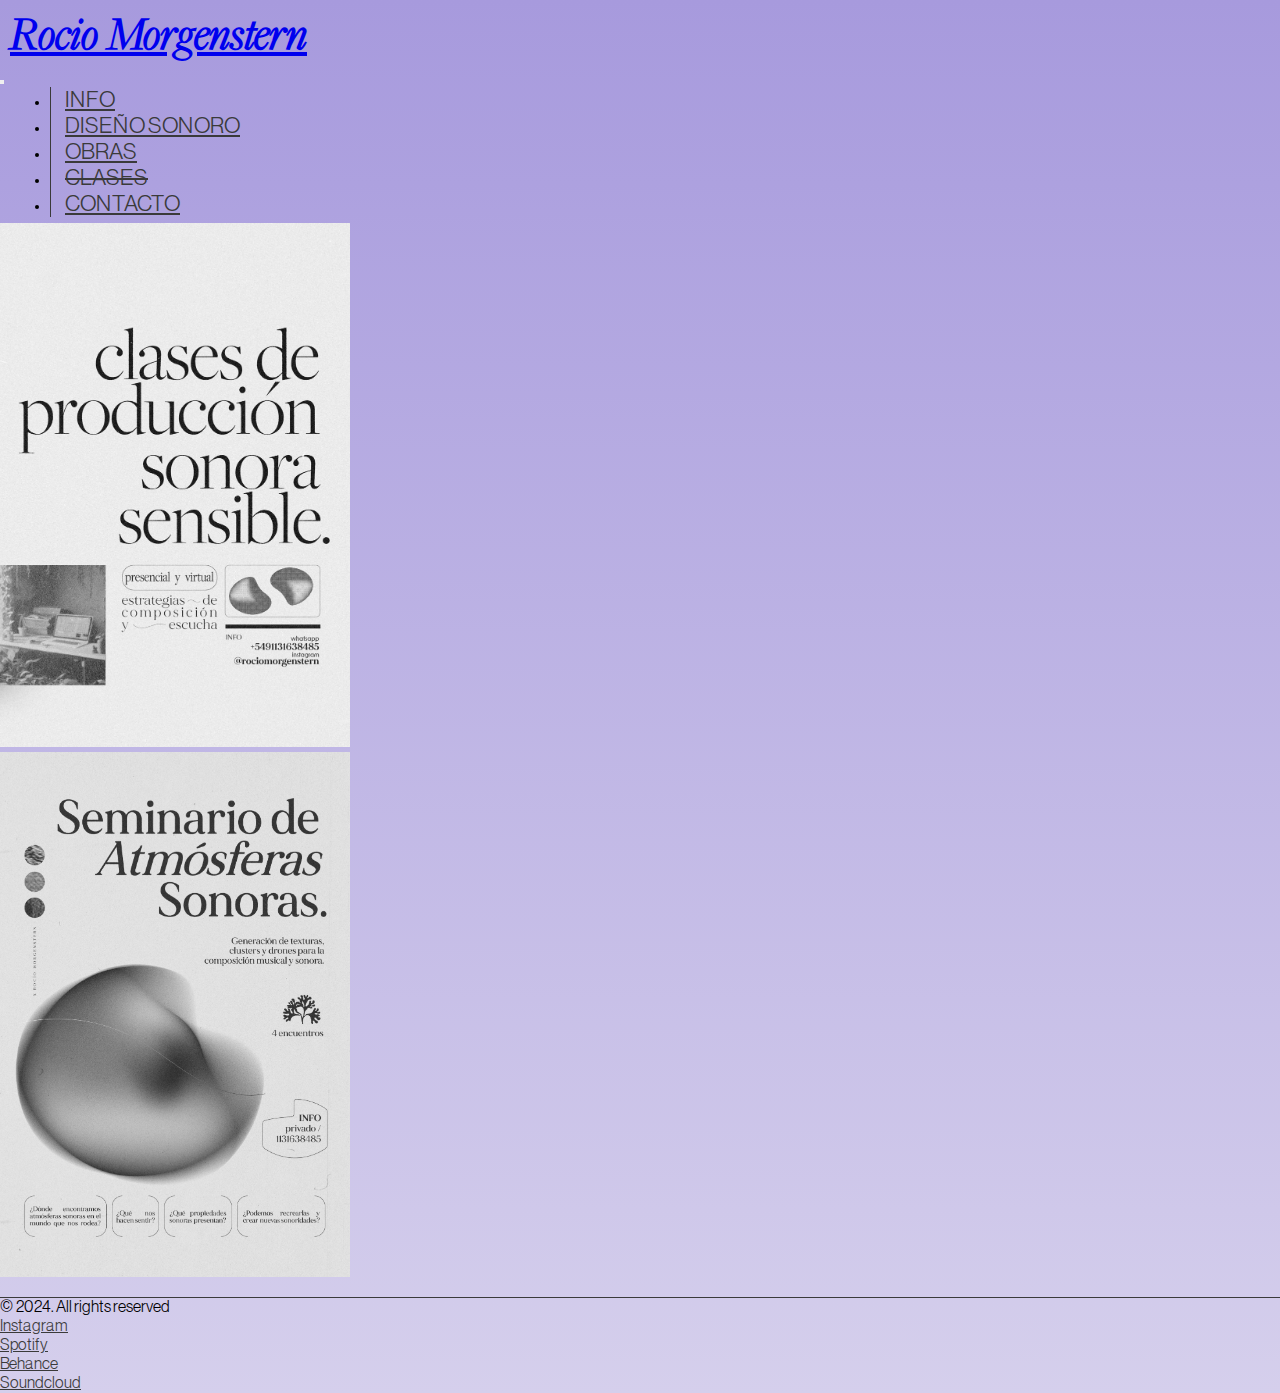
<file: html/clases.html>
<!DOCTYPE html>
<html lang="en">

<head>
    <meta charset="UTF-8">
    <meta name="viewport" content="width=device-width, initial-scale=1.0">
    <meta name="description"
        content="Clases virtuales, presenciales y seminarios grupales disponibles para tu aprendizaje">
    <title>Rocio Morgenstern - Clases</title>
    <link href="https://cdn.jsdelivr.net/npm/bootstrap@5.3.2/dist/css/bootstrap.min.css" rel="stylesheet"
        integrity="sha384-T3c6CoIi6uLrA9TneNEoa7RxnatzjcDSCmG1MXxSR1GAsXEV/Dwwykc2MPK8M2HN" crossorigin="anonymous">
    <link rel="stylesheet" href="../css/estilo.css">
    <link href="https://unpkg.com/aos@2.3.1/dist/aos.css" rel="stylesheet">
</head>


<body class="container-fluid fondoClases">

    <header class="navbar navbar-expand-lg navbar-transparent bg-transparent">
        <div class="container-fluid">
            <a class="navbar-brand " href="../index.html">
                <h1 class="nombreInicio">Rocio Morgenstern</h1>
            </a>
            <button class="navbar-toggler border-0" type="button" data-bs-toggle="collapse" data-bs-target="#navbarNav"
                aria-controls="navbarNav" aria-expanded="false" aria-label="Toggle navigation">
                <span class="navbar-toggler-icon"></span>
            </button>
            <nav class="collapse navbar-collapse" id="navbarNav">
                <ul class="navbar-nav ms-auto menuNav">
                    <li class="nav-item categoriaItem ">
                        <a class="nav-link" href="info.html">INFO</a>
                    </li>
                    <li class="nav-item categoriaItem">
                        <a class="nav-link" href="diseno-sonoro.html">DISEÑO SONORO</a>
                    </li>
                    <li class="nav-item categoriaItem">
                        <a class="nav-link" href="obras.html">OBRAS</a>
                    </li>
                    <li class="nav-item categoriaItem">
                        <a class="nav-link  subrayadoSeccion" href="clases.html">CLASES</a>
                    </li>
                    <li class="nav-item categoriaItem">
                        <a class="nav-link " href="contacto.html">CONTACTO</a>
                    </li>
                </ul>
            </nav>
        </div>
    </header>

    <div class="container-fluid contenedorClases d-flex justify-content-center text-center  my-xl-2 my-lg-3 my-md-0 "
        style="max-width: 800px; " data-aos="zoom-in" data-aos-duration="2000">
        <div class="row">
            <div class=" col-xl-6 col-lg-6 col-md-6 col-sm-12 col-xs-12">
                <img src="../img/clasesbyn.jpg" class="img-fluid  rounded imagenClase" style="max-width: 350px;"
                    alt="flyer clases">
            </div>
            <div class="col-xl-6 col-lg-6 col-md-6 col-sm-12 col-xs-12">
                <img src="../img/seminariosbyn.jpg" class="img-fluid  rounded  imagenSeminario"
                    style="max-width: 350px;" alt="flyer seminarios">
            </div>
        </div>
    </div>

    <div class="container-fluid contenedorFooter mt-4 mb-2 pt-2 px-2">
        <footer
            class="d-flex  justify-content-md-between align-items-center justify-content-sm-center justify-content-center  ">
            <p class="col-xl-4 col-lg-4 col-md-4 d-none d-md-block mb-0 text-body-secondary text-start ">&copy; 2024.
                All rights reserved</p>
            <ul
                class="nav col-xl-6 col-lg-8 col-md-8 col-sm-10 justify-content-md-end justify-content-evenly text-center socialesNav">
                <li class="nav-item col-xl-2 col-lg-2 col-md-3 col-sm-3 col-6"><a target="_blank"
                        href="https://www.instagram.com/rociomorgenstern/"
                        class="nav-link px-3 text-body-secondary">Instagram</a></li>
                <li class="nav-item col-xl-2 col-lg-2 col-md-3 col-sm-3 col-6"><a target="_blank"
                        href="https://open.spotify.com/intl-es/artist/4IBID5CCyhQzmB9OEJMZMD?si=6RLEErEqRCuz6RQR8qgGMw"
                        class="nav-link px-3 text-body-secondary">Spotify</a></li>
                <li class="nav-item col-xl-2 col-lg-2 col-md-3 col-sm-3 col-6"><a target="_blank"
                        href="https://www.behance.net/rociomorgen1"
                        class="nav-link px-3 text-body-secondary">Behance</a></li>
                <li class="nav-item col-xl-2 col-lg-2 col-md-3 col-sm-3 col-6"><a target="_blank"
                        href="https://soundcloud.com/rociomorgenstern"
                        class="nav-link px-3 text-body-secondary">Soundcloud</a></li>
            </ul>
        </footer>
    </div>

    <script src="https://unpkg.com/aos@2.3.1/dist/aos.js"></script>
    <script>
        AOS.init();
    </script>

    <script src="https://cdn.jsdelivr.net/npm/bootstrap@5.3.2/dist/js/bootstrap.bundle.min.js"
        integrity="sha384-C6RzsynM9kWDrMNeT87bh95OGNyZPhcTNXj1NW7RuBCsyN/o0jlpcV8Qyq46cDfL" crossorigin="anonymous">
    </script>

</body>

</html>
</file>
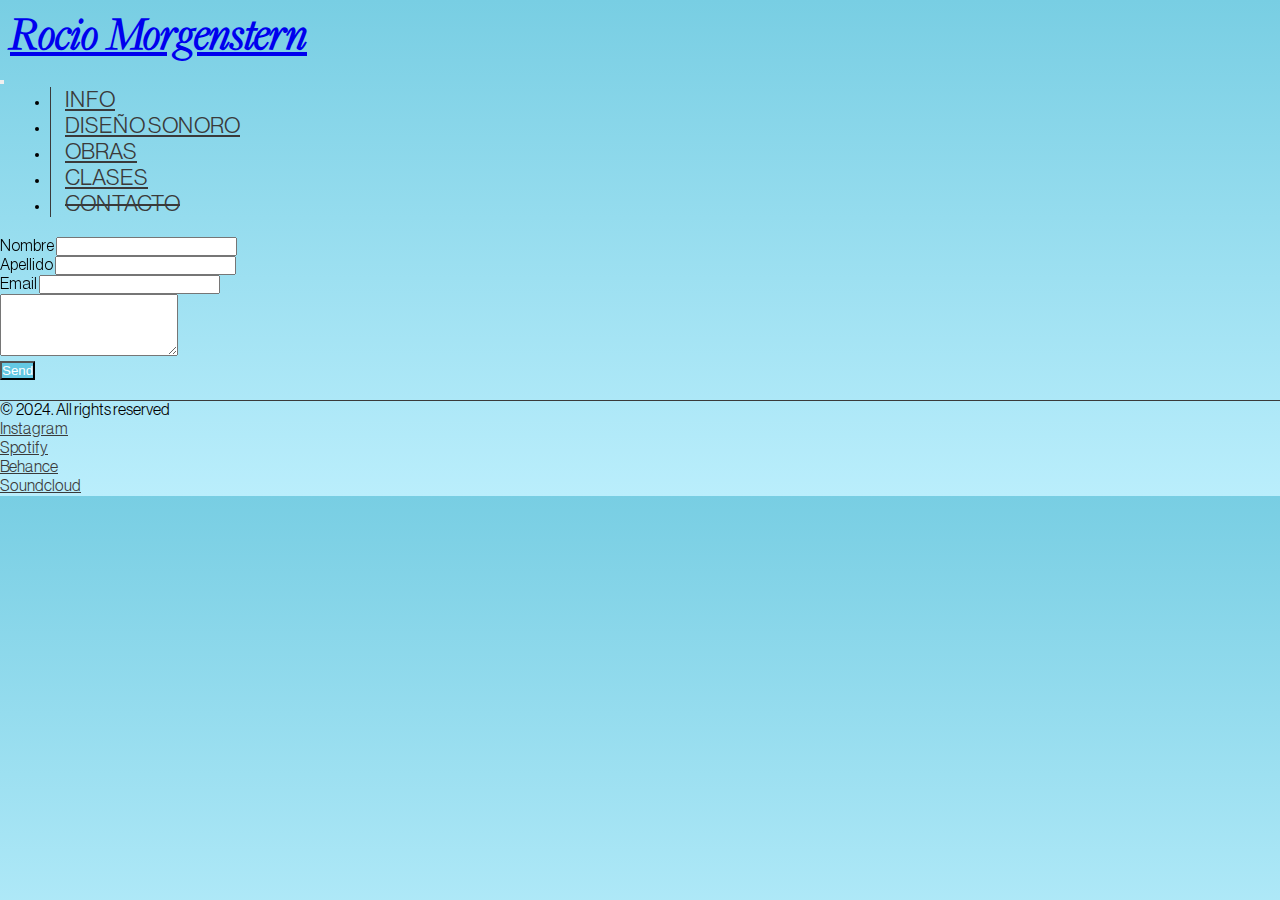
<file: html/contacto.html>
<!DOCTYPE html>
<html lang="en">

<head>
    <meta charset="UTF-8">
    <meta name="viewport" content="width=device-width, initial-scale=1.0">
    <meta name="description" content="Contacto para consultas y colaboraciones en diseño sonoro">
    <title>Rocio Morgenstern - Contacto</title>
    <link href="https://cdn.jsdelivr.net/npm/bootstrap@5.3.2/dist/css/bootstrap.min.css" rel="stylesheet"
        integrity="sha384-T3c6CoIi6uLrA9TneNEoa7RxnatzjcDSCmG1MXxSR1GAsXEV/Dwwykc2MPK8M2HN" crossorigin="anonymous">
    <link rel="stylesheet" href="../css/estilo.css">
    <link href="https://unpkg.com/aos@2.3.1/dist/aos.css" rel="stylesheet">
</head>


<body class="container-fluid fondoContacto">

    <header class="navbar navbar-expand-lg navbar-transparent bg-transparent">
        <div class="container-fluid">
            <a class="navbar-brand " href="../index.html">
                <h1 class="nombreInicio">Rocio Morgenstern</h1>
            </a>
            <button class="navbar-toggler border-0" type="button" data-bs-toggle="collapse" data-bs-target="#navbarNav"
                aria-controls="navbarNav" aria-expanded="false" aria-label="Toggle navigation">
                <span class="navbar-toggler-icon"></span>
            </button>
            <nav class="collapse navbar-collapse" id="navbarNav">
                <ul class="navbar-nav ms-auto menuNav">
                    <li class="nav-item categoriaItem ">
                        <a class="nav-link " href="info.html">INFO</a>
                    </li>
                    <li class="nav-item categoriaItem">
                        <a class="nav-link" href="diseno-sonoro.html">DISEÑO SONORO</a>
                    </li>
                    <li class="nav-item categoriaItem">
                        <a class="nav-link" href="obras.html">OBRAS</a>
                    </li>
                    <li class="nav-item categoriaItem">
                        <a class="nav-link " href="clases.html">CLASES</a>
                    </li>
                    <li class="nav-item categoriaItem">
                        <a class="nav-link subrayadoSeccion" href="contacto.html">CONTACTO</a>
                    </li>
                </ul>
            </nav>
        </div>
    </header>


    <main class="container-fluid contenedorContacto mx-auto mt-1 px-4" style=" max-width: 500px;" data-aos="zoom-in"
        data-aos-duration="1500">
        <div class="mb-2">
            <label for="exampleFormControlInput1" class="form-label fs-4">Nombre</label>
            <input type="email" class="form-control fs-5" id="exampleFormControlInput1" placeholder="">
        </div>
        <div class="mb-2">
            <label for="exampleFormControlInput1" class="form-label fs-4">Apellido</label>
            <input type="email" class="form-control fs-5" id="exampleFormControlInput1" placeholder="">
        </div>
        <div class="mb-2">
            <label for="exampleFormControlInput1" class="form-label fs-4">Email</label>
            <input type="email" class="form-control fs-5" id="exampleFormControlInput1" placeholder="">
        </div>
        <div class="mt-4">
            <label for="exampleFormControlTextarea1" class="form-label fs-4"></label>
            <textarea class="form-control form-control-sm fs-5" id="exampleFormControlTextarea1" rows="4"></textarea>
        </div>
        <div class="d-flex justify-content-end mt-4">
            <button type="button" class="btn btnEnviar ">Send</button>
        </div>
    </main>


    <div class="container-fluid contenedorFooter mt-4 mb-2 pt-2 px-2">
        <footer
            class="d-flex  justify-content-md-between align-items-center justify-content-sm-center justify-content-center  ">
            <p class="col-xl-4 col-lg-4 col-md-4 d-none d-md-block mb-0 text-body-secondary text-start ">&copy; 2024.
                All rights reserved</p>
            <ul
                class="nav col-xl-6 col-lg-8 col-md-8 col-sm-10 justify-content-md-end justify-content-evenly text-center socialesNav">
                <li class="nav-item col-xl-2 col-lg-2 col-md-3 col-sm-3 col-6"><a target="_blank"
                        href="https://www.instagram.com/rociomorgenstern/"
                        class="nav-link px-3 text-body-secondary">Instagram</a></li>
                <li class="nav-item col-xl-2 col-lg-2 col-md-3 col-sm-3 col-6"><a target="_blank"
                        href="https://open.spotify.com/intl-es/artist/4IBID5CCyhQzmB9OEJMZMD?si=6RLEErEqRCuz6RQR8qgGMw"
                        class="nav-link px-3 text-body-secondary">Spotify</a></li>
                <li class="nav-item col-xl-2 col-lg-2 col-md-3 col-sm-3 col-6"><a target="_blank"
                        href="https://www.behance.net/rociomorgen1"
                        class="nav-link px-3 text-body-secondary">Behance</a></li>
                <li class="nav-item col-xl-2 col-lg-2 col-md-3 col-sm-3 col-6"><a target="_blank"
                        href="https://soundcloud.com/rociomorgenstern"
                        class="nav-link px-3 text-body-secondary">Soundcloud</a></li>
            </ul>
        </footer>
    </div>

    <script src="https://unpkg.com/aos@2.3.1/dist/aos.js"></script>
    <script>
        AOS.init();
    </script>


    <script src="https://cdn.jsdelivr.net/npm/bootstrap@5.3.2/dist/js/bootstrap.bundle.min.js"
        integrity="sha384-C6RzsynM9kWDrMNeT87bh95OGNyZPhcTNXj1NW7RuBCsyN/o0jlpcV8Qyq46cDfL" crossorigin="anonymous">
    </script>

</body>

</html>
</file>
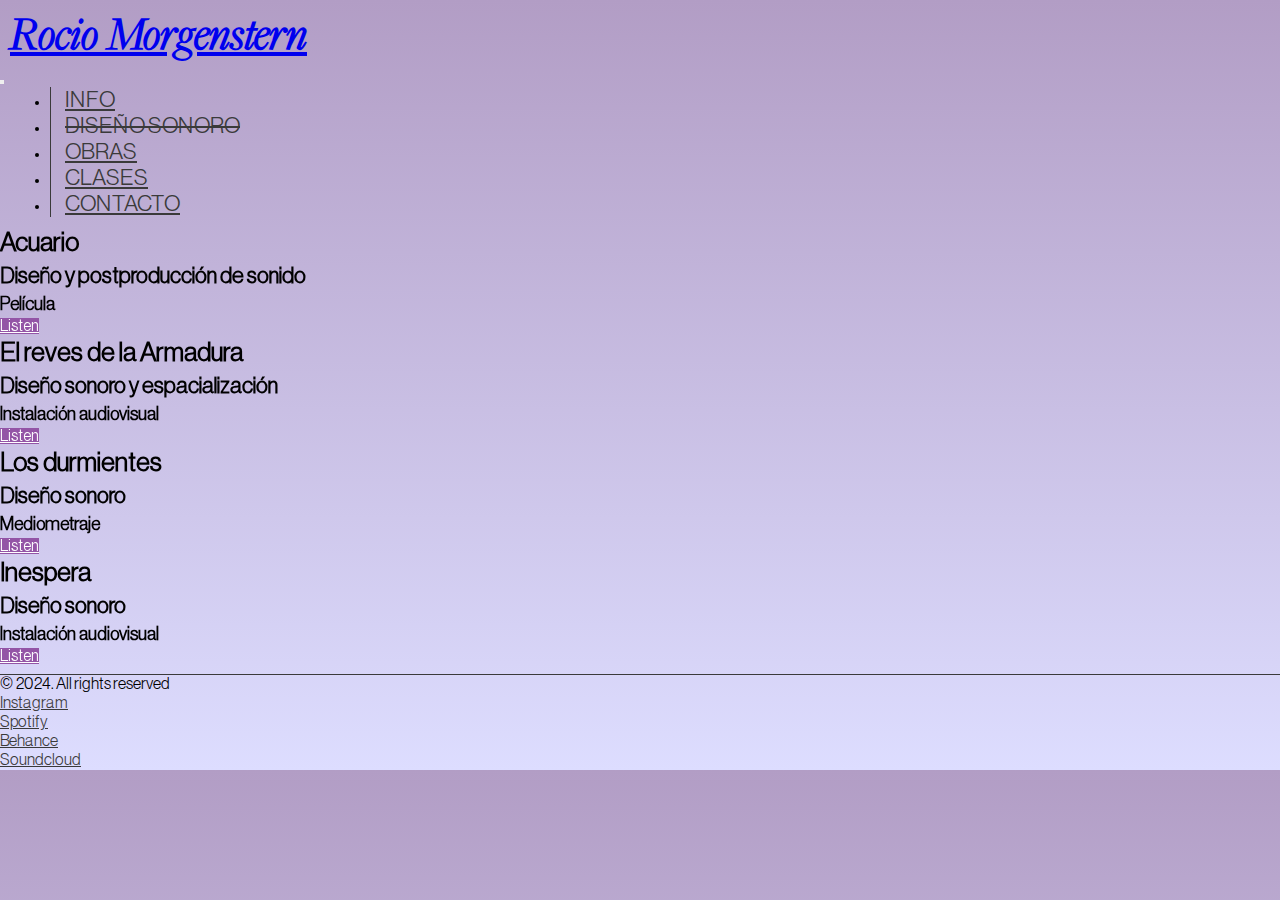
<file: html/diseno-sonoro.html>
<!DOCTYPE html>
<html lang="en">

<head>
  <meta charset="UTF-8">
  <meta name="viewport" content="width=device-width, initial-scale=1.0">
  <meta name="description" content="Selección de proyectos audiovisuales donde se llevó a cabo el diseño sonoro">
  <title>Rocio Morgenstern - Diseño sonoro</title>
  <link href="https://cdn.jsdelivr.net/npm/bootstrap@5.3.2/dist/css/bootstrap.min.css" rel="stylesheet"
    integrity="sha384-T3c6CoIi6uLrA9TneNEoa7RxnatzjcDSCmG1MXxSR1GAsXEV/Dwwykc2MPK8M2HN" crossorigin="anonymous">
  <link rel="stylesheet" href="../css/estilo.css">
  <link href="https://unpkg.com/aos@2.3.1/dist/aos.css" rel="stylesheet">
</head>


<body class="container-fluid fondoDisenoSonoro">


  <header class="navbar navbar-expand-lg navbar-transparent bg-transparent">
    <div class="container-fluid ">

      <a class="navbar-brand " href="../index.html">
        <h1 class="nombreInicio">Rocio Morgenstern</h1>
      </a>
      <button class="navbar-toggler border-0" type="button" data-bs-toggle="collapse" data-bs-target="#navbarNav"
        aria-controls="navbarNav" aria-expanded="false" aria-label="Toggle navigation">
        <span class="navbar-toggler-icon "></span>
      </button>

      <nav class="collapse navbar-collapse" id="navbarNav">
        <ul class="navbar-nav ms-auto menuNav">
          <li class="nav-item categoriaItem ">
            <a class="nav-link " href="info.html">INFO</a>
          </li>
          <li class="nav-item  categoriaItem">
            <a class="nav-link subrayadoSeccion" href="diseno-sonoro.html">DISEÑO SONORO</a>
          </li>
          <li class="nav-item categoriaItem">
            <a class="nav-link " href="obras.html">OBRAS</a>
          </li>
          <li class="nav-item categoriaItem">
            <a class="nav-link " href="clases.html">CLASES</a>
          </li>
          <li class="nav-item categoriaItem">
            <a class="nav-link " href="contacto.html">CONTACTO</a>
          </li>
        </ul>
      </nav>
    </div>
  </header>

  <main class="container-fluid contenedorDS d-flex align-items-center justify-content-center mb-xl-4 mt-xl-4"
    style="max-width: 820px;" data-aos="zoom-in" data-aos-duration="1500">
    <div class="container mb-4 mt-4">
      <div class="row g-5 ">
        <div class="col-xl-6 col-lg-6 col-md-12 col-sm-12">
          <div class="card bg-white m-auto p-1" style="min-width: 250px; max-width: 400px;">
            <div class="card-body ">
              <h2 class="card-title">Acuario</h2>
              <h3 class="card-text">Diseño y postproducción de sonido</h3>
              <h4 class="card-text">Película</h4>
              <a href="https://www.behance.net/gallery/181235315/Acuario" target="_blank" class="btn btnEscucharDS">Listen</a>
            </div>
          </div>
        </div>
        <div class="col-xl-6 col-lg-6 col-md-12 col-sm-12 ">
          <div class="card bg-white m-auto p-1" style="min-width: 250px; max-width: 400px;">
            <div class="card-body">
              <h2 class="card-title">El reves de la Armadura</h2>
              <h3 class="card-text">Diseño sonoro y espacialización</h3>
              <h4 class="card-text">Instalación audiovisual</h4>
              <a href="https://www.youtube.com/watch?v=eNnEFyG2xUU" target="blank" class="btn btnEscucharDS">Listen</a>
            </div>
          </div>
        </div>
        <div class="col-xl-6 col-lg-6 col-md-12 col-sm-12">
          <div class="card bg-white m-auto p-1" style="min-width: 250px; max-width: 400px;">
            <div class="card-body ">
              <h2 class="card-title">Los durmientes</h2>
              <h3 class="card-text">Diseño sonoro</h3>
              <h4 class="card-text">Mediometraje</h4>
              <a href="https://www.behance.net/gallery/87355261/Los-Durmientes-The-Sleepers" target="_blank" class="btn btnEscucharDS">Listen</a>
            </div>
          </div>
        </div>
        <div class="col-xl-6 col-lg-6 col-md-12 col-sm-12 ">
          <div class="card bg-white m-auto p-1" style="min-width: 250px; max-width: 400px;">
            <div class="card-body">
              <h2 class="card-title">Inespera</h2>
              <h3 class="card-text">Diseño sonoro</h3>
              <h4 class="card-text">Instalación audiovisual</h4>
              <a href="https://drive.google.com/file/d/1H3DKETOgsG4uJ85kCWDaq5KvkPan1RgC/view" target="_blank" class="btn btnEscucharDS">Listen</a>
            </div>
          </div>
        </div>
      </div>
  </main>

  <div class="container-fluid contenedorFooter  mt-3 mb-2 pt-2 px-2">
    <footer
      class="d-flex  justify-content-md-between align-items-center justify-content-sm-center justify-content-center  ">
      <p class="col-xl-4 col-lg-4 col-md-4 d-none d-md-block mb-0 text-body-secondary text-start ">&copy; 2024.
        All rights reserved</p>
      <ul
        class="nav col-xl-6 col-lg-8 col-md-8 col-sm-10 justify-content-md-end justify-content-evenly text-center socialesNav">
        <li class="nav-item col-xl-2 col-lg-2 col-md-3 col-sm-3 col-6"><a target="_blank"
            href="https://www.instagram.com/rociomorgenstern/" class="nav-link px-3 text-body-secondary">Instagram</a>
        </li>
        <li class="nav-item col-xl-2 col-lg-2 col-md-3 col-sm-3 col-6"><a target="_blank"
            href="https://open.spotify.com/intl-es/artist/4IBID5CCyhQzmB9OEJMZMD?si=6RLEErEqRCuz6RQR8qgGMw"
            class="nav-link px-3 text-body-secondary">Spotify</a></li>
        <li class="nav-item col-xl-2 col-lg-2 col-md-3 col-sm-3 col-6"><a target="_blank"
            href="https://www.behance.net/rociomorgen1" class="nav-link px-3 text-body-secondary">Behance</a></li>
        <li class="nav-item col-xl-2 col-lg-2 col-md-3 col-sm-3 col-6"><a target="_blank"
            href="https://soundcloud.com/rociomorgenstern" class="nav-link px-3 text-body-secondary">Soundcloud</a></li>
      </ul>
    </footer>
  </div>


  <script src="https://unpkg.com/aos@2.3.1/dist/aos.js"></script>
  <script>
    AOS.init();
  </script>


  <script src="https://cdn.jsdelivr.net/npm/bootstrap@5.3.2/dist/js/bootstrap.bundle.min.js"
    integrity="sha384-C6RzsynM9kWDrMNeT87bh95OGNyZPhcTNXj1NW7RuBCsyN/o0jlpcV8Qyq46cDfL" crossorigin="anonymous">
  </script>

</body>

</html>
</file>
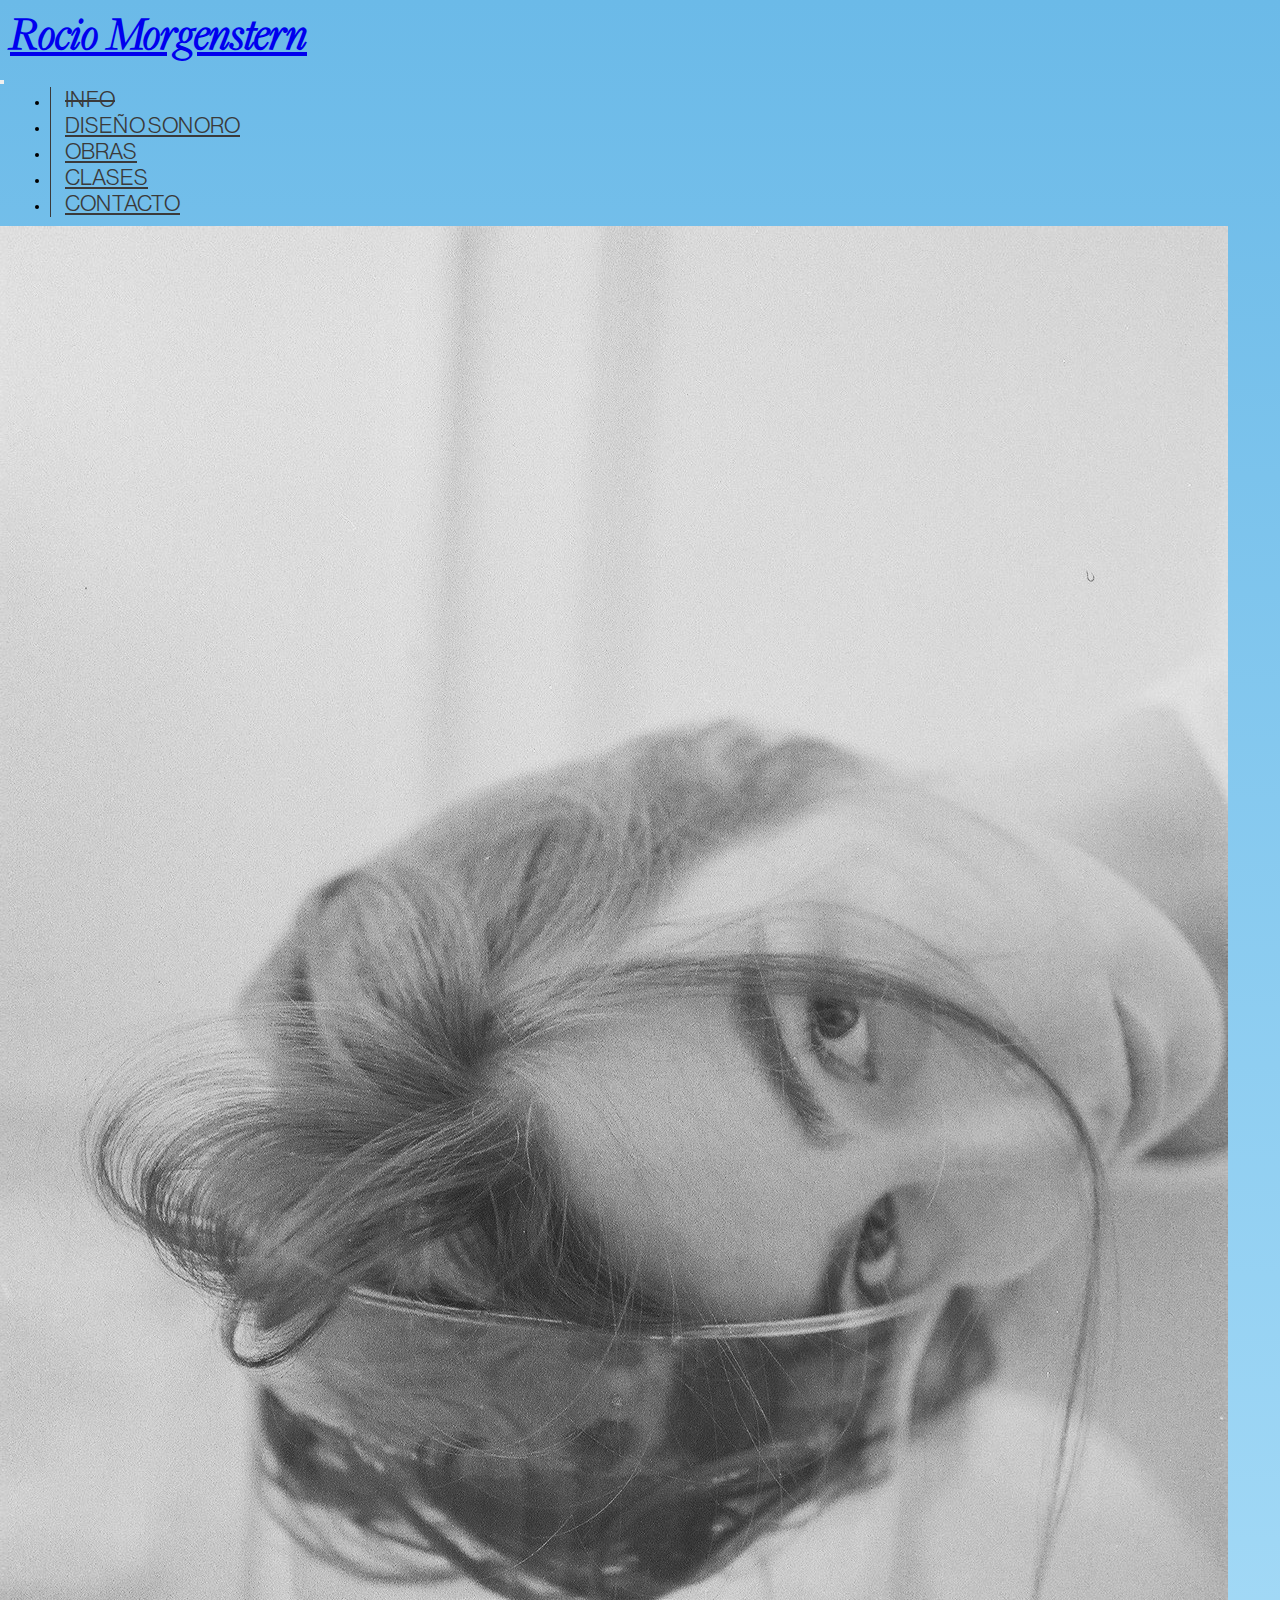
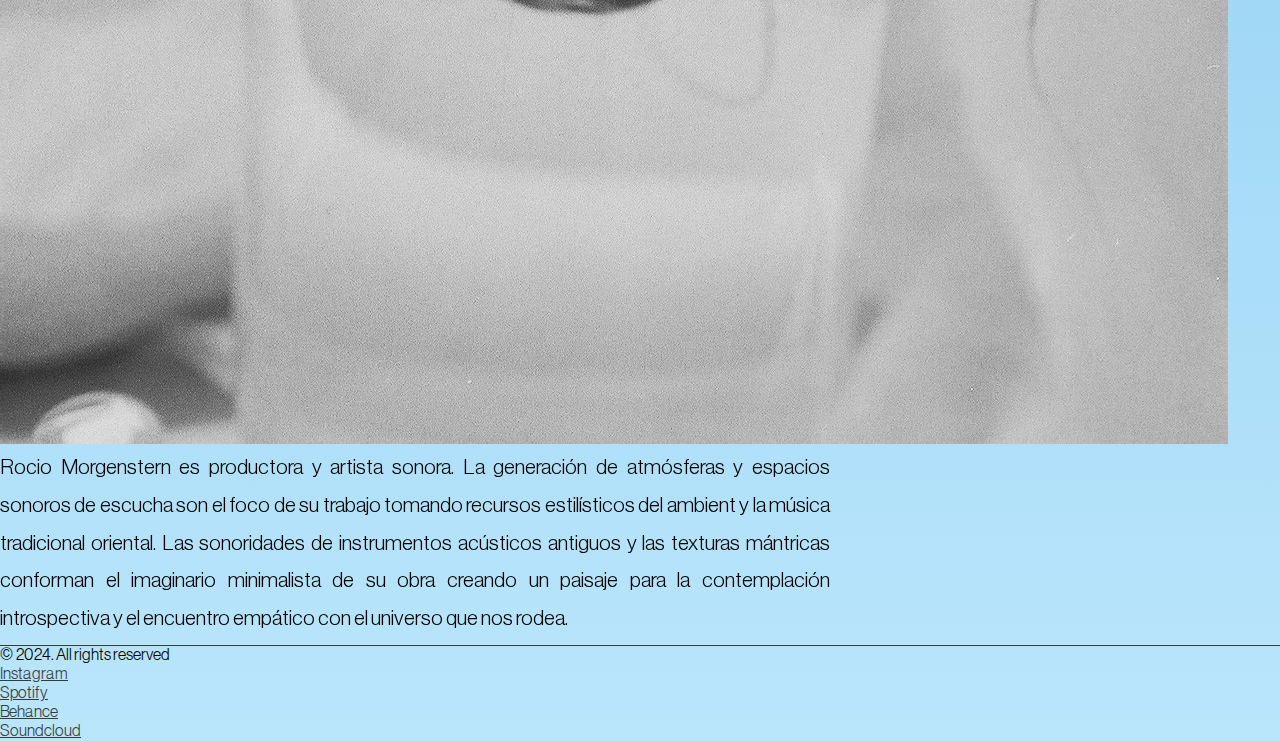
<file: html/info.html>
<!DOCTYPE html>
<html lang="en">

<head>
    <meta charset="UTF-8">
    <meta name="viewport" content="width=device-width, initial-scale=1.0">
    <meta name="description"
        content="Conocé un poco más sobre Rocio y la esencia de su proceso creativo">
    <title>Rocio Morgenstern - Info</title>
    <link href="https://cdn.jsdelivr.net/npm/bootstrap@5.3.2/dist/css/bootstrap.min.css" rel="stylesheet"
        integrity="sha384-T3c6CoIi6uLrA9TneNEoa7RxnatzjcDSCmG1MXxSR1GAsXEV/Dwwykc2MPK8M2HN" crossorigin="anonymous">
    <link rel="stylesheet" href="../css/estilo.css">
    <link href="https://unpkg.com/aos@2.3.1/dist/aos.css" rel="stylesheet">
</head>


<body class="container-fluid fondoInfo">

    <header class="navbar navbar-expand-lg navbar-transparent bg-transparent">
        <div class="container-fluid">
            <a class="navbar-brand " href="../index.html">
                <h1 class="nombreInicio">Rocio Morgenstern</h1>
            </a>
            <button class="navbar-toggler border-0" type="button" data-bs-toggle="collapse" data-bs-target="#navbarNav"
                aria-controls="navbarNav" aria-expanded="false" aria-label="Toggle navigation">
                <span class="navbar-toggler-icon"></span>
            </button>
            <nav class="collapse navbar-collapse" id="navbarNav">
                <ul class="navbar-nav ms-auto menuNav">
                    <li class="nav-item categoriaItem ">
                        <a class="nav-link subrayadoSeccion" href="info.html">INFO</a>
                    </li>
                    <li class="nav-item categoriaItem">
                        <a class="nav-link" href="diseno-sonoro.html">DISEÑO SONORO</a>
                    </li>
                    <li class="nav-item categoriaItem">
                        <a class="nav-link" href="obras.html">OBRAS</a>
                    </li>
                    <li class="nav-item categoriaItem">
                        <a class="nav-link " href="clases.html">CLASES</a>
                    </li>
                    <li class="nav-item categoriaItem">
                        <a class="nav-link " href="contacto.html">CONTACTO</a>
                    </li>
                </ul>
            </nav>
        </div>
    </header>

    <div class="contenedorInfo d-flex align-items-center justify-content-center mx-auto mb-xl-3 mt-xl-4 " data-aos="zoom-in"
        data-aos-duration="1500">
        <div class="container-fluid mb-5 mt-5">
            <div class="card bg-white" style="max-width: 830px;">
                <div class="row g-0">
                    <div class=" col-xl-4 col-lg-5 col-md-5 ">
                        <img src="../img/foto-info2.JPG" class="img-fluid rounded-start" alt="foto rocio">
                    </div>
                    <div class=" col-xl-8 col-lg-7 col-md-7 align-self-center">
                        <div class="card-body">
                            <p class="card-text textoInfo p-2">Rocio Morgenstern es productora y artista sonora.
                                La generación de atmósferas y espacios sonoros de escucha son el foco de su trabajo
                                tomando recursos estilísticos del ambient y la música tradicional oriental.
                                Las sonoridades de instrumentos acústicos antiguos y las texturas mántricas conforman el
                                imaginario minimalista de su obra creando un paisaje para la contemplación
                                introspectiva y el encuentro empático con el universo que nos rodea.</p>
                        </div>
                    </div>
                </div>
            </div>
        </div>

    </div>



    <div class="container-fluid contenedorFooter mt-4 mb-2 pt-2 px-2">
        <footer
            class="d-flex  justify-content-md-between align-items-center justify-content-sm-center justify-content-center  ">
            <p class="col-xl-4 col-lg-4 col-md-4 d-none d-md-block mb-0 text-body-secondary text-start ">&copy; 2024.
                All rights reserved</p>
            <ul
                class="nav col-xl-6 col-lg-8 col-md-8 col-sm-10 justify-content-md-end justify-content-evenly text-center socialesNav">
                <li class="nav-item col-xl-2 col-lg-2 col-md-3 col-sm-3 col-6"><a target="_blank"
                        href="https://www.instagram.com/rociomorgenstern/"
                        class="nav-link px-3 text-body-secondary">Instagram</a></li>
                <li class="nav-item col-xl-2 col-lg-2 col-md-3 col-sm-3 col-6"><a target="_blank"
                        href="https://open.spotify.com/intl-es/artist/4IBID5CCyhQzmB9OEJMZMD?si=6RLEErEqRCuz6RQR8qgGMw"
                        class="nav-link px-3 text-body-secondary">Spotify</a></li>
                <li class="nav-item col-xl-2 col-lg-2 col-md-3 col-sm-3 col-6"><a target="_blank"
                        href="https://www.behance.net/rociomorgen1"
                        class="nav-link px-3 text-body-secondary">Behance</a></li>
                <li class="nav-item col-xl-2 col-lg-2 col-md-3 col-sm-3 col-6"><a target="_blank"
                        href="https://soundcloud.com/rociomorgenstern"
                        class="nav-link px-3 text-body-secondary">Soundcloud</a></li>
            </ul>
        </footer>
    </div>


    <script src="https://unpkg.com/aos@2.3.1/dist/aos.js"></script>
    <script>
        AOS.init();
    </script>

    <script src="https://cdn.jsdelivr.net/npm/bootstrap@5.3.2/dist/js/bootstrap.bundle.min.js"
        integrity="sha384-C6RzsynM9kWDrMNeT87bh95OGNyZPhcTNXj1NW7RuBCsyN/o0jlpcV8Qyq46cDfL" crossorigin="anonymous">
        </script>

</body>

</html>
</file>
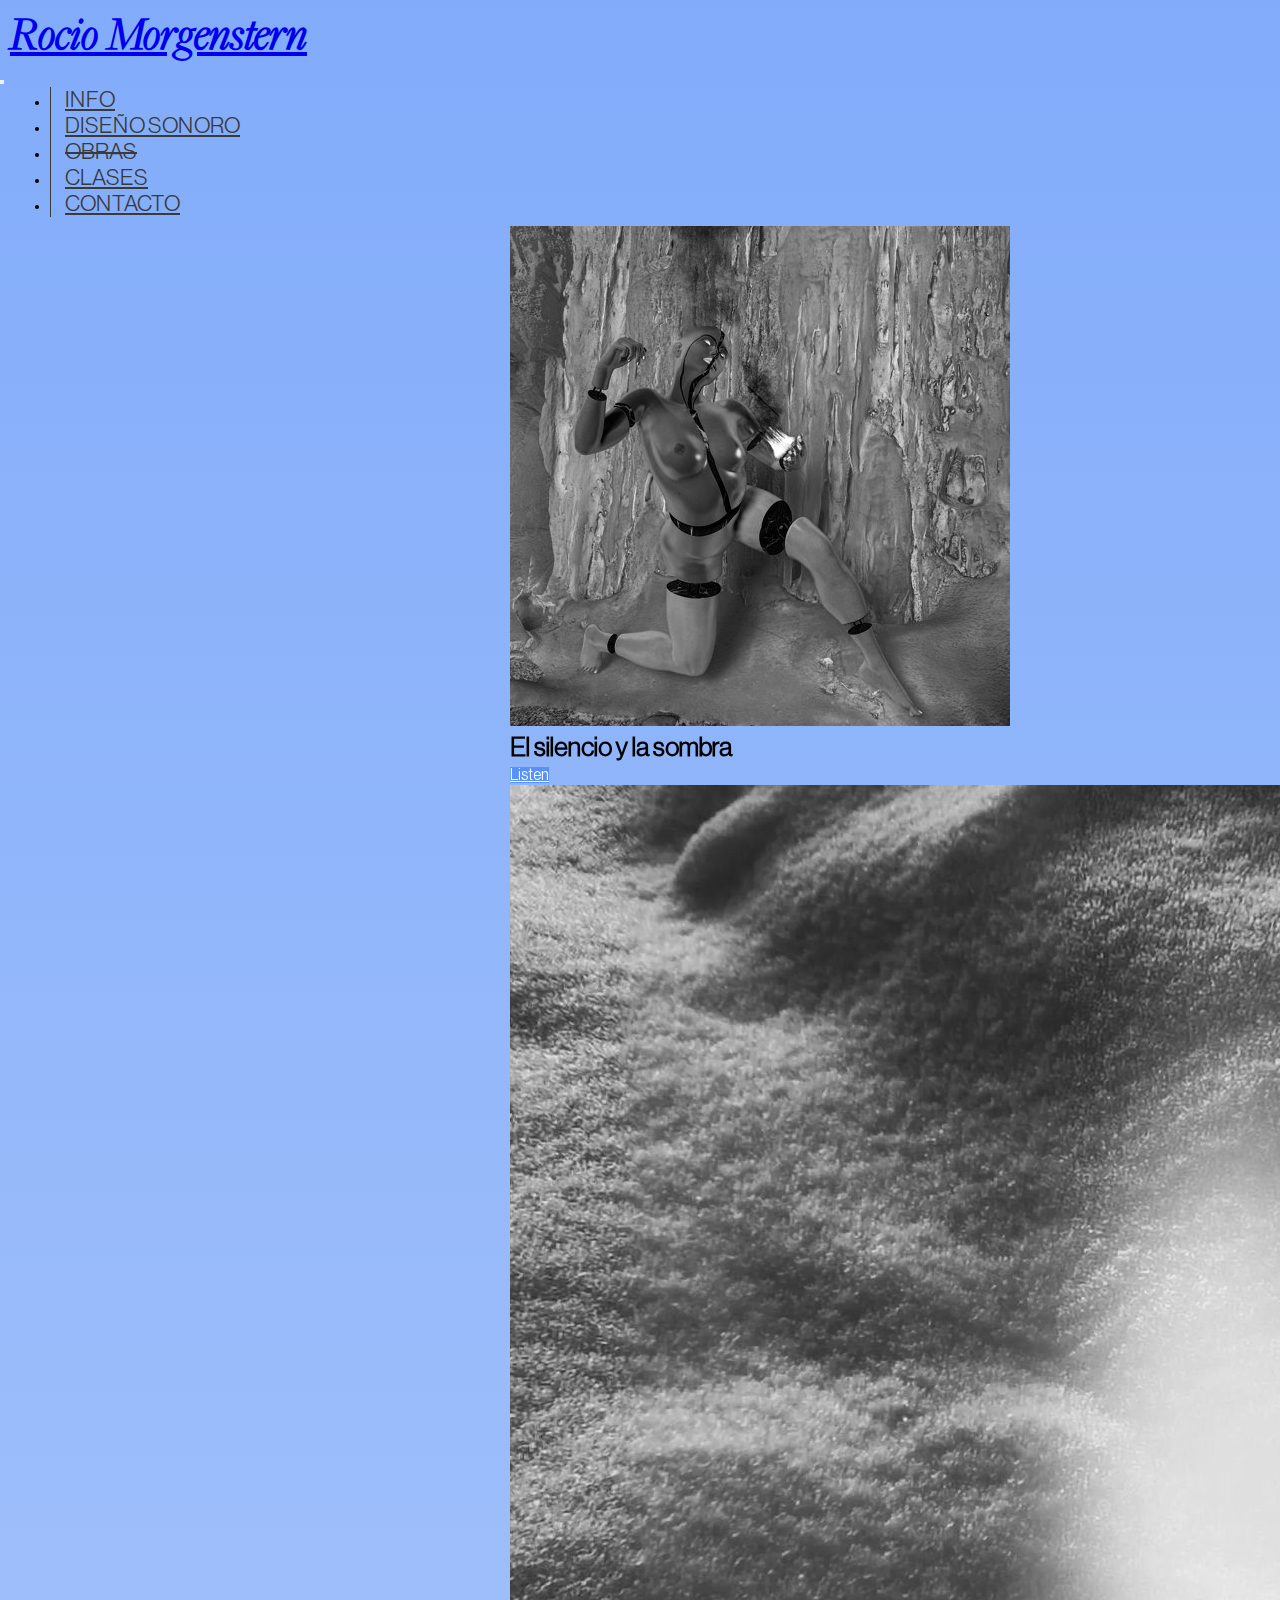
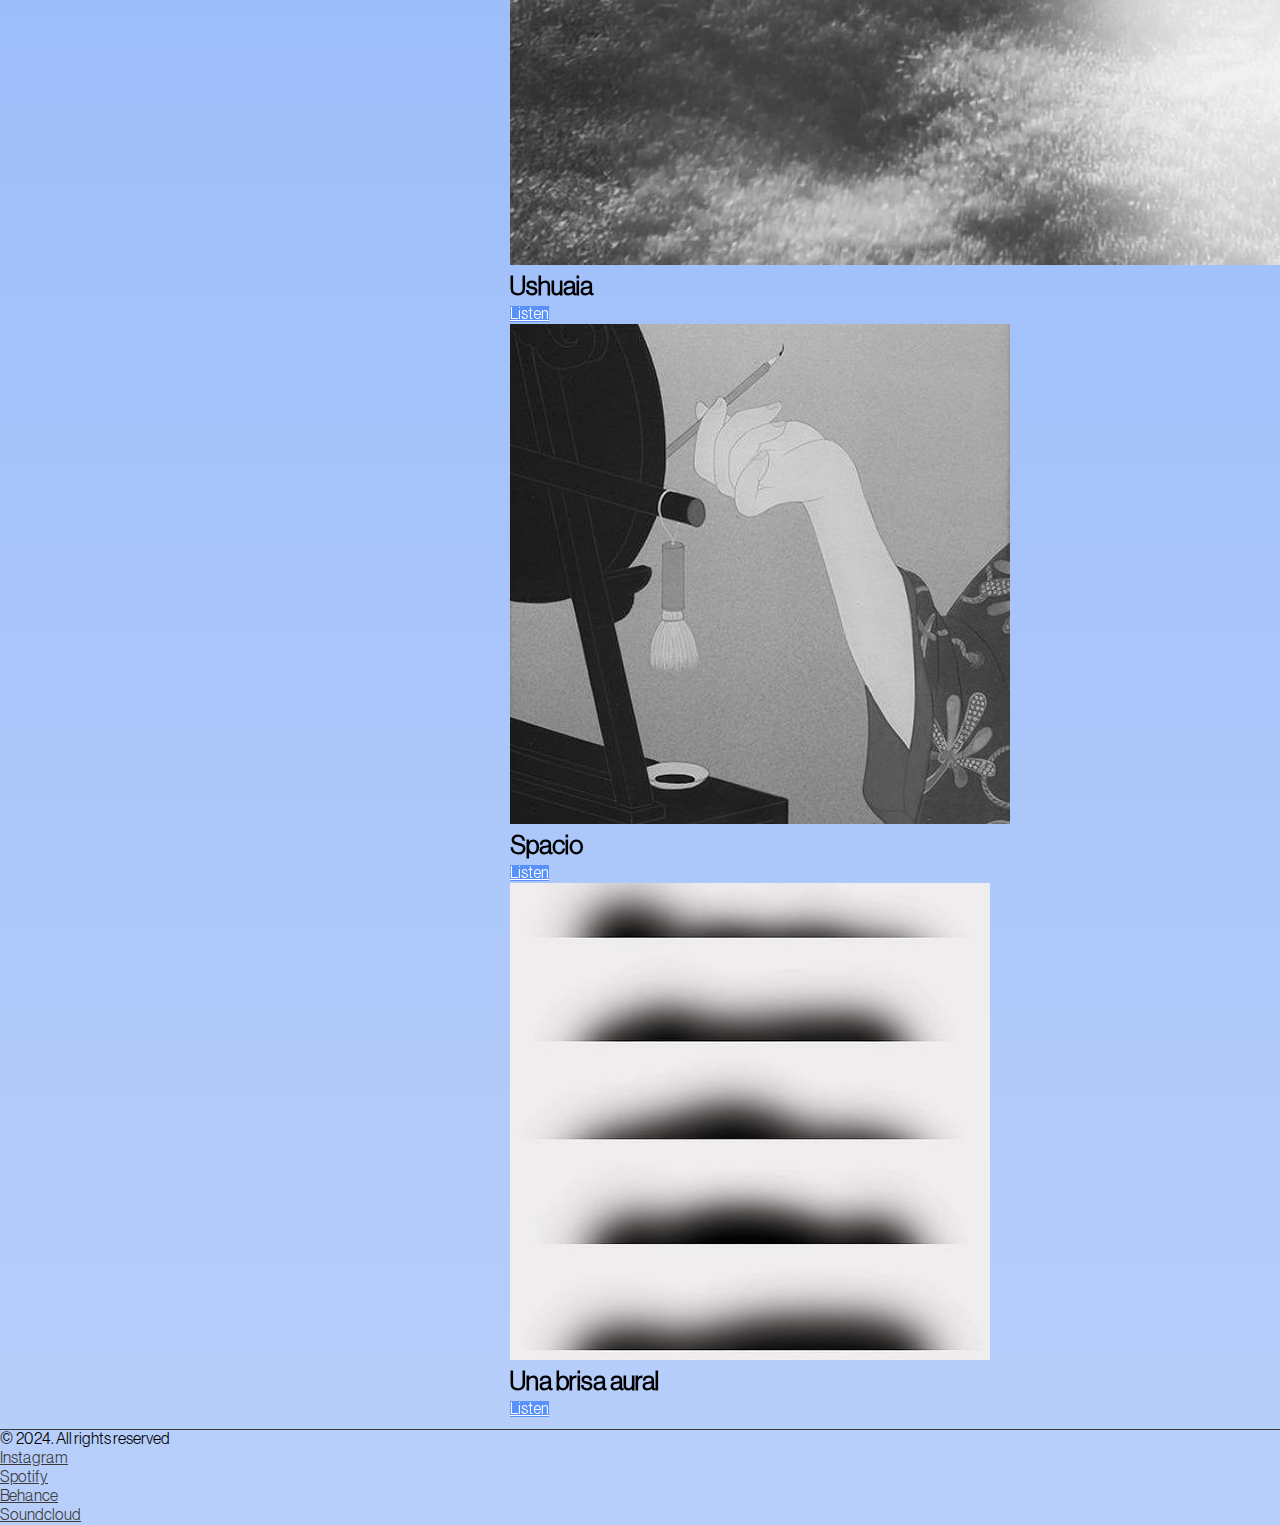
<file: html/obras.html>
<!DOCTYPE html>
<html lang="en">

<head>
    <meta charset="UTF-8">
    <meta name="viewport" content="width=device-width, initial-scale=1.0">
    <meta name="description" content="Descubrí una selección de las obras musicales">
    <title>Rocio Morgenstern - Obras</title>
    <link href="https://cdn.jsdelivr.net/npm/bootstrap@5.3.2/dist/css/bootstrap.min.css" rel="stylesheet"
        integrity="sha384-T3c6CoIi6uLrA9TneNEoa7RxnatzjcDSCmG1MXxSR1GAsXEV/Dwwykc2MPK8M2HN" crossorigin="anonymous">
    <link rel="stylesheet" href="../css/estilo.css">
    <link href="https://unpkg.com/aos@2.3.1/dist/aos.css" rel="stylesheet">
</head>


<body class="container-fluid fondoObras">


    <header class="navbar navbar-expand-lg navbar-transparent bg-transparent">
        <div class="container-fluid ">

            <a class="navbar-brand " href="../index.html">
                <h1 class="nombreInicio">Rocio Morgenstern</h1>
            </a>
            <button class="navbar-toggler border-0" type="button" data-bs-toggle="collapse" data-bs-target="#navbarNav"
                aria-controls="navbarNav" aria-expanded="false" aria-label="Toggle navigation">
                <span class="navbar-toggler-icon "></span>
            </button>

            <nav class="collapse navbar-collapse" id="navbarNav">
                <ul class="navbar-nav ms-auto menuNav">
                    <li class="nav-item categoriaItem ">
                        <a class="nav-link " href="info.html">INFO</a>
                    </li>
                    <li class="nav-item  categoriaItem">
                        <a class="nav-link" href="diseno-sonoro.html">DISEÑO SONORO</a>
                    </li>
                    <li class="nav-item categoriaItem">
                        <a class="nav-link subrayadoSeccion" href="obras.html">OBRAS</a>
                    </li>
                    <li class="nav-item categoriaItem">
                        <a class="nav-link " href="clases.html">CLASES</a>
                    </li>
                    <li class="nav-item categoriaItem">
                        <a class="nav-link " href="contacto.html">CONTACTO</a>
                    </li>
                </ul>
            </nav>
        </div>
    </header>

    <main class="contenedorObras d-flex align-items-center justify-content-center m-auto mb-xl-4 mt-xl-5" data-aos="zoom-in"
        data-aos-duration="1600">
        <div class="container mb-5 mt-5 ">
            <div class="row g-4">
                <div class="col-xl-3 col-md-6 col-sm-12">
                    <div class="card cardEdicion bg-white">
                        <img src="../img/el-silenciobyn.jpg" alt="El silencio" class="card-img-top">
                        <div class="card-body">
                            <h2 class="card-title">El silencio y la sombra</h2>
                            <a href="https://open.spotify.com/intl-es/album/40Mz5BUmqTpZgIByz2AB5h?si=Nt42cBVbSwygr-dYorjgiQ"
                                target="_blank" class="btn btnEscuchar ">Listen</a>
                        </div>
                    </div>
                </div>

                <div class="col-xl-3 col-md-6 col-sm-12">
                    <div class="card cardEdicion bg-white">
                        <img src="../img/usuahiabyn.jpeg" alt="Ushuaia" class="card-img-top">
                        <div class="card-body">
                            <h2 class="card-title">Ushuaia</h2>

                            <a href="https://www.youtube.com/watch?v=jHM9snBtCPc&ab_channel=Artlab-" target="_blank"
                                class="btn btnEscuchar ">Listen</a>
                        </div>
                    </div>
                </div>
                <div class="col-xl-3 col-md-6 col-sm-12">
                    <div class="card cardEdicion bg-white">
                        <img src="../img/espacio-lecturabyn.jpg" alt="Spacio" class="card-img-top">
                        <div class="card-body">
                            <h2 class="card-title">Spacio</h2>
                            <a href="https://soundcloud.com/rociomorgenstern/spacio-n1-lectura-y-escucha-al-atardecer-wabi-sabi-set"
                                target="_blank" class="btn btnEscuchar ">Listen</a>
                        </div>
                    </div>
                </div>
                <div class="col-xl-3 col-md-6 col-sm-12">
                    <div class="card cardEdicion bg-white">
                        <img src="../img/una-brisa2.jpg" alt="Una brisa aural" class="card-img-top">
                        <div class="card-body">
                            <h2 class="card-title">Una brisa aural</h2>
                            <a href="https://unabrisaaural.bandcamp.com/album/una-brisa-aural-vol-1" target="_blank"
                                class="btn btnEscuchar ">Listen</a>
                        </div>
                    </div>
                </div>
            </div>
        </div>
    </main>

    <div class="container-fluid contenedorFooter mt-3 mb-2 pt-2 px-2">
        <footer
            class="d-flex  justify-content-md-between align-items-center justify-content-sm-center justify-content-center  ">
            <p class="col-xl-4 col-lg-4 col-md-4 d-none d-md-block mb-0 text-body-secondary text-start ">&copy; 2024.
                All rights reserved</p>
            <ul
                class="nav col-xl-6 col-lg-8 col-md-8 col-sm-10 justify-content-md-end justify-content-evenly text-center socialesNav">
                <li class="nav-item col-xl-2 col-lg-2 col-md-3 col-sm-3 col-6"><a target="_blank"
                        href="https://www.instagram.com/rociomorgenstern/"
                        class="nav-link px-3 text-body-secondary">Instagram</a></li>
                <li class="nav-item col-xl-2 col-lg-2 col-md-3 col-sm-3 col-6"><a target="_blank"
                        href="https://open.spotify.com/intl-es/artist/4IBID5CCyhQzmB9OEJMZMD?si=6RLEErEqRCuz6RQR8qgGMw"
                        class="nav-link px-3 text-body-secondary">Spotify</a></li>
                <li class="nav-item col-xl-2 col-lg-2 col-md-3 col-sm-3 col-6"><a target="_blank"
                        href="https://www.behance.net/rociomorgen1"
                        class="nav-link px-3 text-body-secondary">Behance</a></li>
                <li class="nav-item col-xl-2 col-lg-2 col-md-3 col-sm-3 col-6"><a target="_blank"
                        href="https://soundcloud.com/rociomorgenstern"
                        class="nav-link px-3 text-body-secondary">Soundcloud</a></li>
            </ul>
        </footer>
    </div>


    <script src="https://unpkg.com/aos@2.3.1/dist/aos.js"></script>
    <script>
        AOS.init();
    </script>


    <script src="https://cdn.jsdelivr.net/npm/bootstrap@5.3.2/dist/js/bootstrap.bundle.min.js"
        integrity="sha384-C6RzsynM9kWDrMNeT87bh95OGNyZPhcTNXj1NW7RuBCsyN/o0jlpcV8Qyq46cDfL" crossorigin="anonymous">
        </script>

</body>

</html>
</file>
<file: css/estilo.css>
@charset "UTF-8";
/****FUENTES****/
@font-face {
  font-family: neue;
  src: url(neue.ttf);
}
@font-face {
  font-family: freight;
  src: url(freight.otf);
}
* {
  margin: 0;
  padding: 0;
  /* border: red solid 1px; */
}

/****BODY****/
body {
  font-family: neue;
  display: flex;
  flex-direction: column;
  width: 100%;
  height: 100%; /*ACA HICE EL CAMBIO Q ME DESACOMODO EL FOOTER*/
}

/****HEADER - CATEGORIAS NAVBAR****/
@keyframes rocio {
  0% {
    color: #000000;
  }
  25% {
    color: #3b71c8;
  }
  50% {
    color: #000000;
  }
  75% {
    color: #aa66c5;
  }
  100% {
    color: rgb(0, 0, 0);
  }
}
header {
  margin-top: 8px;
}

.nombreInicio {
  font-family: freight;
  font-size: 3rem;
  margin-right: 40px;
  margin-left: 10px;
  animation-name: rocio;
  animation-duration: 8s;
  animation-iteration-count: infinite;
  animation-direction: normal;
}

.categoriaItem {
  padding-right: 16px;
  padding-left: 14px;
  border-left: rgb(58, 58, 58) solid 1px;
}

.menuNav {
  margin-left: 50px;
}
.menuNav a {
  font-size: 1.4rem;
  color: rgb(58, 58, 58);
  transition: all 0.3s;
}
.menuNav a:hover {
  color: black;
  scale: 1.06;
}

.subrayadoSeccion {
  text-decoration: line-through;
}

/****REDES SOCIALES****/
.socialesNav a {
  font-size: 1rem;
  color: rgb(58, 58, 58);
  transition: all 0.3s;
}
.socialesNav a:hover {
  color: black;
  scale: 1.1;
}

.socialItem {
  padding-top: 10px;
  padding-bottom: 10px;
}

/****OBRAS****/
.btnEscuchar {
  background-color: #5891fa;
  color: white;
  margin-top: 10px;
  text-align: left;
  transition: all 0.3s;
}
.btnEscuchar:hover {
  background-color: #a1c0f9;
  color: black;
  scale: 1.1;
}

.cardEdicion {
  border: none;
  max-width: 260px;
  min-width: 210px;
  margin: auto;
}

.fondoObras {
  background: linear-gradient(to bottom, #82acfa, #b8cffa);
}

/****INFO****/
.fondoInfo {
  background: linear-gradient(to bottom, #6bbae8, #bae6fc);
}

.contenedorInfo {
  max-width: 85%;
  padding-top: 9px;
}

.textoInfo {
  font-size: 22px;
  line-height: 1.8;
  text-align: justify;
}

.fondoDisenoSonoro {
  background: linear-gradient(to bottom, #B29DC5, #DDDDFF);
}

.btnEscucharDS {
  background-color: rgb(147, 84, 166);
  color: white;
  margin-top: 10px;
  text-align: left;
  transition: all 0.3s;
}
.btnEscucharDS:hover {
  background-color: #c4afd8;
  color: black;
  scale: 1.1;
}

h2, h3, h4 {
  padding-top: 2px;
  padding-bottom: 2px;
}

/****HOME****/
.imagenInicio {
  background-image: url(../img/imagen-inicio.png);
  background-size: cover;
  background-position: center;
  background-repeat: no-repeat;
  margin: 0;
  height: 100vh;
}

.contenedorVacio {
  flex: 1;
}

.fondoClases {
  background: linear-gradient(to bottom, #a79add, #d5cfec);
}

.fondoContacto {
  background: linear-gradient(to bottom, #78cee3, #baeefc);
}

.btnEnviar {
  background-color: rgb(100, 200, 227);
  color: white;
  text-align: left;
  transition: all 0.3s;
}
.btnEnviar:hover {
  background-color: rgb(152, 224, 248);
  color: black;
  scale: 1.1;
}

/****FOOTER****/
.contenedorFooter {
  border-top: 1px rgb(58, 58, 58) solid;
}

/****MEDIA QUERIES****/
/*Control audio*/
@media (max-width: 1120px) {
  audio {
    transform: scale(0.75);
  }
}
/*Tamaño fuentes*/
@media (max-width: 1120px) {
  .menuNav a {
    font-size: 1.1rem;
  }
  .nombreInicio {
    font-size: 2rem;
  }
}
@media (min-width: 1000px) {
  .textoInfo {
    font-size: 21px;
  }
  h2 {
    font-size: 26px;
  }
  h3 {
    font-size: 22px;
  }
  h4 {
    font-size: 18px;
  }
}
@media (max-width: 1000px) {
  h2 {
    font-size: 24px;
  }
  h3 {
    font-size: 20px;
  }
  h4 {
    font-size: 16px;
  }
}
@media (min-width: 900px) and (max-width: 1000px) {
  .textoInfo {
    font-size: 20px;
  }
}
@media (min-width: 800px) and (max-width: 900px) {
  .textoInfo {
    line-height: 1.6;
    font-size: 19px;
  }
}
@media (max-width: 800px) {
  .textoInfo {
    line-height: 1.5;
    font-size: 18px;
  }
}
/*Ajustes contenedores*/
@media (max-width: 768px) {
  .contenedorInfo {
    max-width: 400px;
    min-width: 250px;
  }
}
@media (min-width: 1200px) {
  .contenedorInfo {
    padding-bottom: 7px;
  }
  .contenedorClases {
    padding-bottom: 15px;
    padding-top: 6px;
  }
  .contenedorDS {
    padding-top: 9px;
    padding-bottom: 8px;
  }
  .contenedorContacto {
    padding-top: 20px;
    padding-bottom: 20px;
  }
  .contenedorObras {
    padding-top: 9px;
    padding-bottom: 10px;
  }
}
/*Ajustes imagenes*/
@media (max-width: 1120px) {
  .imagenClase, .imagenSeminario {
    transform: scale(0.9, 0.9);
  }
}
@media (max-width: 360px) {
  .imagenClase, .imagenSeminario {
    transform: scale(0.8, 0.8);
  }
}

/*# sourceMappingURL=estilo.css.map */
</file>
